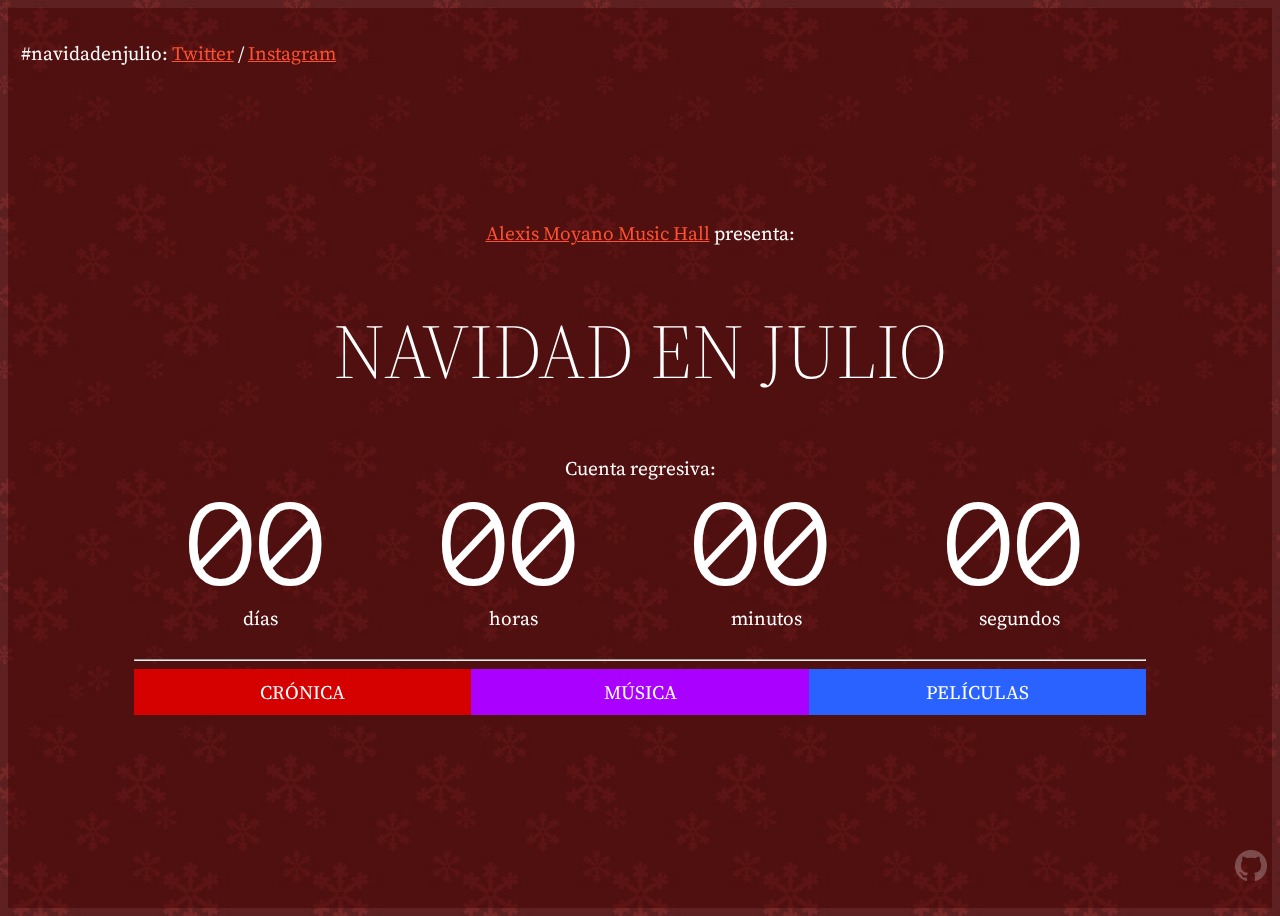
<file: index.html>
<!DOCTYPE html>
<html lang="en">
  <head>
    <meta charset="utf-8" />
    <meta name="viewport" content="width=device-width, initial-scale=1.0" />
    <title>Navidad en Julio 2021!</title>
    <meta name="author" content="Santiago Méndez" />
    <link rel="shortcut icon" href="images/Holly.ico" />
    <script
      src="https://code.jquery.com/jquery-3.3.1.slim.min.js"
      integrity="sha384-q8i/X+965DzO0rT7abK41JStQIAqVgRVzpbzo5smXKp4YfRvH+8abtTE1Pi6jizo"
      crossorigin="anonymous"
    ></script>
    <script src="js/jquery.youtube-background.min.js"></script>
    <link
      href="https://cdn.jsdelivr.net/npm/bootstrap@5.0.1/dist/css/bootstrap.min.css"
      rel="stylesheet"
      integrity="sha384-+0n0xVW2eSR5OomGNYDnhzAbDsOXxcvSN1TPprVMTNDbiYZCxYbOOl7+AMvyTG2x"
      crossorigin="anonymous"
    />
    <link rel="preconnect" href="https://fonts.gstatic.com" />
    <link
      href="https://fonts.googleapis.com/css2?family=Anonymous+Pro&family=Source+Serif+Pro:wght@200;300;400&display=swap"
      rel="stylesheet"
    />
    <link rel="stylesheet" href="css/estilo.css" />
  </head>

  <body>
    <div class="everything">
      <p class="hashtag">
        #navidadenjulio:
        <a
          href="https://twitter.com/search?q=%23navidadenjulio&src=typeahead_click&f=live"
          target="_blank"
          >Twitter</a
        >
        /
        <a
          href="https://www.instagram.com/explore/tags/navidadenjulio/"
          target="_blanket"
          >Instagram</a
        >
      </p>
      <a
        class="github"
        href="https://github.com/twinysam/navidadenjulio"
        target="_blank"
        ><img src="images/GitHub-Mark-Light-32px.png" alt="Github icon"
      /></a>
      <canvas id="c"></canvas>
      <div id="curtain" class="overlay">
        <div class="container">
          <div class="countdown">
            <p>
              <a
                href="https://www.twitch.tv/alexismoyanopuntocom"
                target="_blank"
                >Alexis Moyano Music Hall</a
              >
              presenta:
            </p>
            <h1>Navidad en Julio</h1>
            <p>Cuenta regresiva:</p>
            <div id="clock"></div>

            <br />
            <hr />
            <div class="botones">
              <a href="cronica.html" class="boton">Crónica</a>
              <a href="musica.html" class="boton discord" target="_blank"
                >Música</a
              >
              <a href="peliculas.html" class="boton peli">Películas</a>
            </div>
          </div>
        </div>
      </div>

      <div
        id="ytbg"
        data-ytbg-fade-in="true"
        data-youtube="https://www.youtube.com/watch?v=fB7OFiCLpQc"
      ></div>
    </div>
    <script src="js/moment.min.js"></script>
    <script src="js/moment-timezone-with-data.min.js"></script>
    <script src="js/jquery.countdown.min.js"></script>
    <script>
      $(document).ready(function () {
        var navidadJulio = moment.tz(
          "2022-07-30 00:00:00",
          "America/Argentina/Buenos_Aires"
        );

        $("#clock").countdown(navidadJulio.toDate(), function (event) {
          $(this).html(
            event.strftime(
              "" +
                '<div class="time">%D  <span class="labels">días</span></div>' +
                '<div class="time">%H  <span class="labels">horas</span></div>' +
                '<div class="time">%M  <span class="labels">minutos</span></div>' +
                '<div class="time">%S <span class="labels">segundos</span></div>'
            )
          );
        });
        jQuery("[data-youtube]").youtube_background({
          "play-button": false,
        });

        // check if countdown is finished
        setInterval(function () {
          var now = moment();
          const chequeando = [
            navidadJulio.isSame(now, "day"),
            navidadJulio.isSame(now, "hour"),
            navidadJulio.isSame(now, "minute"),
            navidadJulio.isSame(now, "second"),
          ];
          if (chequeando.indexOf(false) === -1) {
            $("#clock").countdown("pause");
            $("#clock").html('<div class="xmas">¡Feliz Navidad!</div>');
            $("#curtain").addClass("darker");
            var gl = c.getContext("webgl", { preserveDrawingBuffer: true }),
              w = (c.width = window.innerWidth),
              h = (c.height = window.innerHeight),
              webgl = {},
              opts = {
                projectileAlpha: 0.8,
                projectileLineWidth: 1.3,
                fireworkAngleSpan: 0.5,
                baseFireworkVel: 3,
                addedFireworkVel: 3,
                gravity: 0.03,
                lowVelBoundary: -0.2,
                xFriction: 0.995,
                baseShardVel: 1,
                addedShardVel: 0.2,
                fireworks: 1000,
                baseShardsParFirework: 10,
                addedShardsParFirework: 10,
                shardFireworkVelMultiplier: 0.3,
                initHueMultiplier: 1 / 360,
                runHueAdder: 0.1 / 360,
              };

            webgl.vertexShaderSource = `
uniform int u_mode;
uniform vec2 u_res;
attribute vec4 a_data;
varying vec4 v_color;

vec3 h2rgb( float h ){
	return clamp( abs( mod( h * 6. + vec3( 0, 4, 2 ), 6. ) - 3. ) -1., 0., 1. );
}
void clear(){
	gl_Position = vec4( a_data.xy, 0, 1 );
	v_color = vec4( 0, 0, 0, a_data.w );
}
void draw(){
	gl_Position = vec4( vec2( 1, -1 ) * ( ( a_data.xy / u_res ) * 2. - 1. ), 0, 1 );
	v_color = vec4( h2rgb( a_data.z ), a_data.w );
}
void main(){
	if( u_mode == 0 )
		draw();
	else
		clear();
}
`;
            webgl.fragmentShaderSource = `
precision mediump float;
varying vec4 v_color;

void main(){
	gl_FragColor = v_color;
}
`;

            webgl.vertexShader = gl.createShader(gl.VERTEX_SHADER);
            gl.shaderSource(webgl.vertexShader, webgl.vertexShaderSource);
            gl.compileShader(webgl.vertexShader);

            webgl.fragmentShader = gl.createShader(gl.FRAGMENT_SHADER);
            gl.shaderSource(webgl.fragmentShader, webgl.fragmentShaderSource);
            gl.compileShader(webgl.fragmentShader);

            webgl.shaderProgram = gl.createProgram();
            gl.attachShader(webgl.shaderProgram, webgl.vertexShader);
            gl.attachShader(webgl.shaderProgram, webgl.fragmentShader);

            gl.linkProgram(webgl.shaderProgram);
            gl.useProgram(webgl.shaderProgram);

            webgl.dataAttribLoc = gl.getAttribLocation(
              webgl.shaderProgram,
              "a_data"
            );
            webgl.dataBuffer = gl.createBuffer();

            gl.enableVertexAttribArray(webgl.dataAttribLoc);
            gl.bindBuffer(gl.ARRAY_BUFFER, webgl.dataBuffer);
            gl.vertexAttribPointer(
              webgl.dataAttribLoc,
              4,
              gl.FLOAT,
              false,
              0,
              0
            );

            webgl.resUniformLoc = gl.getUniformLocation(
              webgl.shaderProgram,
              "u_res"
            );
            webgl.modeUniformLoc = gl.getUniformLocation(
              webgl.shaderProgram,
              "u_mode"
            );

            gl.viewport(0, 0, w, h);
            gl.uniform2f(webgl.resUniformLoc, w, h);

            gl.blendFunc(gl.SRC_ALPHA, gl.ONE_MINUS_SRC_ALPHA);
            gl.enable(gl.BLEND);

            gl.lineWidth(opts.projectileLineWidth);

            webgl.data = [];

            webgl.clear = function () {
              gl.uniform1i(webgl.modeUniformLoc, 1);
              var a = 0.1;
              webgl.data = [
                -1,
                -1,
                0,
                a,
                1,
                -1,
                0,
                a,
                -1,
                1,
                0,
                a,
                -1,
                1,
                0,
                a,
                1,
                -1,
                0,
                a,
                1,
                1,
                0,
                a,
              ];
              webgl.draw(gl.TRIANGLES);
              gl.uniform1i(webgl.modeUniformLoc, 0);
              webgl.data.length = 0;
            };
            webgl.draw = function (glType) {
              gl.bufferData(
                gl.ARRAY_BUFFER,
                new Float32Array(webgl.data),
                gl.STATIC_DRAW
              );
              gl.drawArrays(glType, 0, webgl.data.length / 4);
            };

            var fireworks = [],
              tick = 0,
              sins = [],
              coss = [],
              maxShardsParFirework =
                opts.baseShardsParFirework + opts.addedShardsParFirework,
              tau = 6.283185307179586476925286766559;

            for (var i = 0; i < maxShardsParFirework; ++i) {
              sins[i] = Math.sin((tau * i) / maxShardsParFirework);
              coss[i] = Math.cos((tau * i) / maxShardsParFirework);
            }

            function Firework() {
              this.reset();
              this.shards = [];
              for (var i = 0; i < maxShardsParFirework; ++i)
                this.shards.push(new Shard(this));
            }
            Firework.prototype.reset = function () {
              var angle =
                  -Math.PI / 2 + (Math.random() - 0.5) * opts.fireworkAngleSpan,
                vel =
                  opts.baseFireworkVel + opts.addedFireworkVel * Math.random();

              this.mode = 0;
              this.vx = vel * Math.cos(angle);
              this.vy = vel * Math.sin(angle);

              this.x = Math.random() * w;
              this.y = h;

              this.hue = tick * opts.initHueMultiplier;
            };
            Firework.prototype.step = function () {
              if (this.mode === 0) {
                var ph = this.hue,
                  px = this.x,
                  py = this.y;

                this.hue += opts.runHueAdder;

                this.x += this.vx *= opts.xFriction;
                this.y += this.vy += opts.gravity;

                webgl.data.push(
                  px,
                  py,
                  ph,
                  opts.projectileAlpha * 0.2,
                  this.x,
                  this.y,
                  this.hue,
                  opts.projectileAlpha * 0.2
                );

                if (this.vy >= opts.lowVelBoundary) {
                  this.mode = 1;

                  this.shardAmount =
                    (opts.baseShardsParFirework +
                      opts.addedShardsParFirework * Math.random()) |
                    0;

                  var baseAngle = Math.random() * tau,
                    x = Math.cos(baseAngle),
                    y = Math.sin(baseAngle),
                    sin = sins[this.shardAmount],
                    cos = coss[this.shardAmount];

                  for (var i = 0; i < this.shardAmount; ++i) {
                    var vel =
                      opts.baseShardVel + opts.addedShardVel * Math.random();
                    this.shards[i].reset(x * vel, y * vel);
                    var X = x;
                    x = x * cos - y * sin;
                    y = y * cos + X * sin;
                  }
                }
              } else if (this.mode === 1) {
                this.ph = this.hue;
                this.hue += opts.runHueAdder;

                var allDead = true;
                for (var i = 0; i < this.shardAmount; ++i) {
                  var shard = this.shards[i];
                  if (!shard.dead) {
                    shard.step();
                    allDead = false;
                  }
                }

                if (allDead) this.reset();
              }
            };
            function Shard(parent) {
              this.parent = parent;
            }
            Shard.prototype.reset = function (vx, vy) {
              this.x = this.parent.x;
              this.y = this.parent.y;
              this.vx = this.parent.vx * opts.shardFireworkVelMultiplier + vx;
              this.vy = this.parent.vy * opts.shardFireworkVelMultiplier + vy;
              this.starty = this.y;
              this.dead = false;
              this.tick = 1;
            };
            Shard.prototype.step = function () {
              this.tick += 0.05;

              var px = this.x,
                py = this.y;

              this.x += this.vx *= opts.xFriction;
              this.y += this.vy += opts.gravity;

              var proportion = 1 - (this.y - this.starty) / (h - this.starty);

              webgl.data.push(
                px,
                py,
                this.parent.ph,
                opts.projectileAlpha / this.tick,
                this.x,
                this.y,
                this.parent.hue,
                opts.projectileAlpha / this.tick
              );

              if (this.y > h) this.dead = true;
            };

            function anim() {
              window.requestAnimationFrame(anim);

              webgl.clear();

              ++tick;

              if (fireworks.length < opts.fireworks)
                fireworks.push(new Firework());

              fireworks.map(function (firework) {
                firework.step();
              });

              webgl.draw(gl.LINES);
            }
            anim();

            window.addEventListener("resize", function () {
              w = c.width = window.innerWidth;
              h = c.height = window.innerHeight;

              gl.viewport(0, 0, w, h);
              gl.uniform2f(webgl.resUniformLoc, w, h);
            });
            window.addEventListener("click", function (e) {
              var firework = new Firework();
              firework.x = e.clientX;
              firework.y = e.clientY;
              firework.vx = 0;
              firework.vy = 0;
              fireworks.push(firework);
            });
          }
        }, 1000);
      });
    </script>
  </body>
</html>
</file>
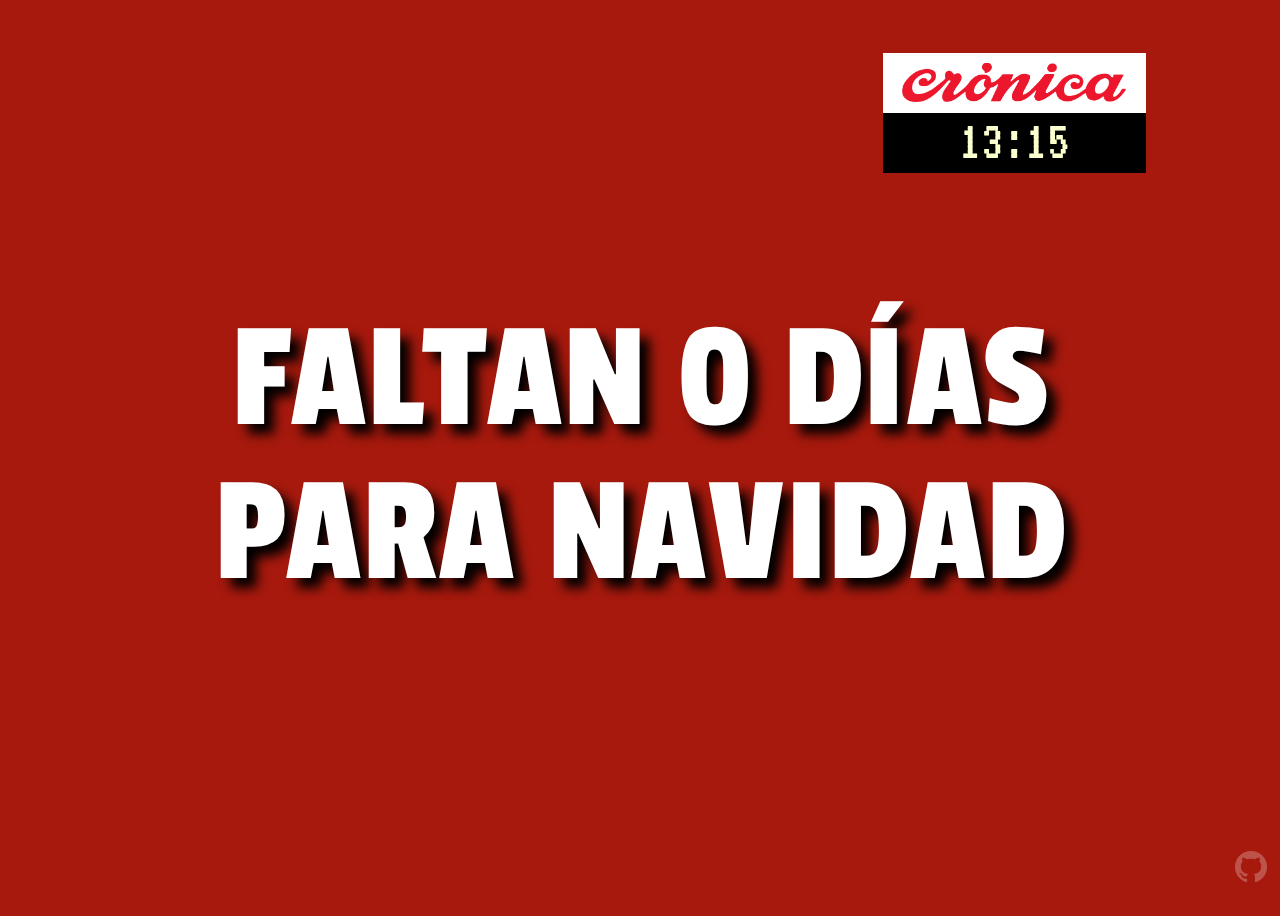
<file: cronica.html>
<!DOCTYPE html>
<html lang="en">
  <head>
    <meta charset="utf-8" />
    <meta name="viewport" content="width=device-width, initial-scale=1.0" />
    <title>Crónica - Navidad en Julio 2021!</title>
    <meta name="author" content="Santiago Méndez" />
    <link
      rel="shortcut icon"
      href="https://www.cronica.com.ar/__export/1502978210000/sites/cronica/arte/icons/favicon.ico"
    />
    <script
      src="https://code.jquery.com/jquery-3.3.1.slim.min.js"
      integrity="sha384-q8i/X+965DzO0rT7abK41JStQIAqVgRVzpbzo5smXKp4YfRvH+8abtTE1Pi6jizo"
      crossorigin="anonymous"
    ></script>
    <link
      href="https://cdn.jsdelivr.net/npm/bootstrap@5.0.1/dist/css/bootstrap.min.css"
      rel="stylesheet"
      integrity="sha384-+0n0xVW2eSR5OomGNYDnhzAbDsOXxcvSN1TPprVMTNDbiYZCxYbOOl7+AMvyTG2x"
      crossorigin="anonymous"
    />
    <link rel="preconnect" href="https://fonts.gstatic.com" crossorigin />
    <link
      href="https://fonts.googleapis.com/css2?family=Passion+One&family=VT323&display=swap"
      rel="stylesheet"
    />
    <link rel="stylesheet" href="css/cronica.css" />
  </head>

  <body>
    <div class="everything">
      <a
        class="github"
        href="https://github.com/twinysam/navidadenjulio"
        target="_blank"
        ><img src="images/GitHub-Mark-Light-32px.png" alt="Github icon"
      /></a>

      <div class="container">
        <div class="cronicont">
          <div class="cronica"></div>
          <div id="clock" class="croniclock"></div>
        </div>

        <div class="countdown">
          <div id="faltan"></div>
        </div>
      </div>
    </div>

    <script src="js/moment.min.js"></script>
    <script src="js/moment-timezone-with-data.min.js"></script>
    <script src="js/jquery.countdown.min.js"></script>
    <script>
      /*var timeFlies = setInterval(function() {
            croniClock();
        }, 1000);

        function croniClock() {
            var d = new Date();
            document.getElementById("clock").innerHTML = d.toLocaleTimeString();
        }*/

      let eslaHora = function () {
        document.getElementById("clock").innerHTML = moment()
          .locale("es")
          .format("HH:mm");
      };
      eslaHora();
      setInterval(eslaHora, 1000);

      $(document).ready(function () {
        var navidadJulio = moment.tz(
          "2022-07-30 00:00:00",
          "America/Argentina/Buenos_Aires"
        );

        $("#faltan").countdown(navidadJulio.toDate(), function (event) {
          $(this).html(
            event.strftime(
              '<div class="time">Faltan %-D días para navidad</div>'
            )
          );
        });
        jQuery("[data-youtube]").youtube_background({
          "play-button": false,
        });
      });
    </script>
  </body>
</html>
</file>
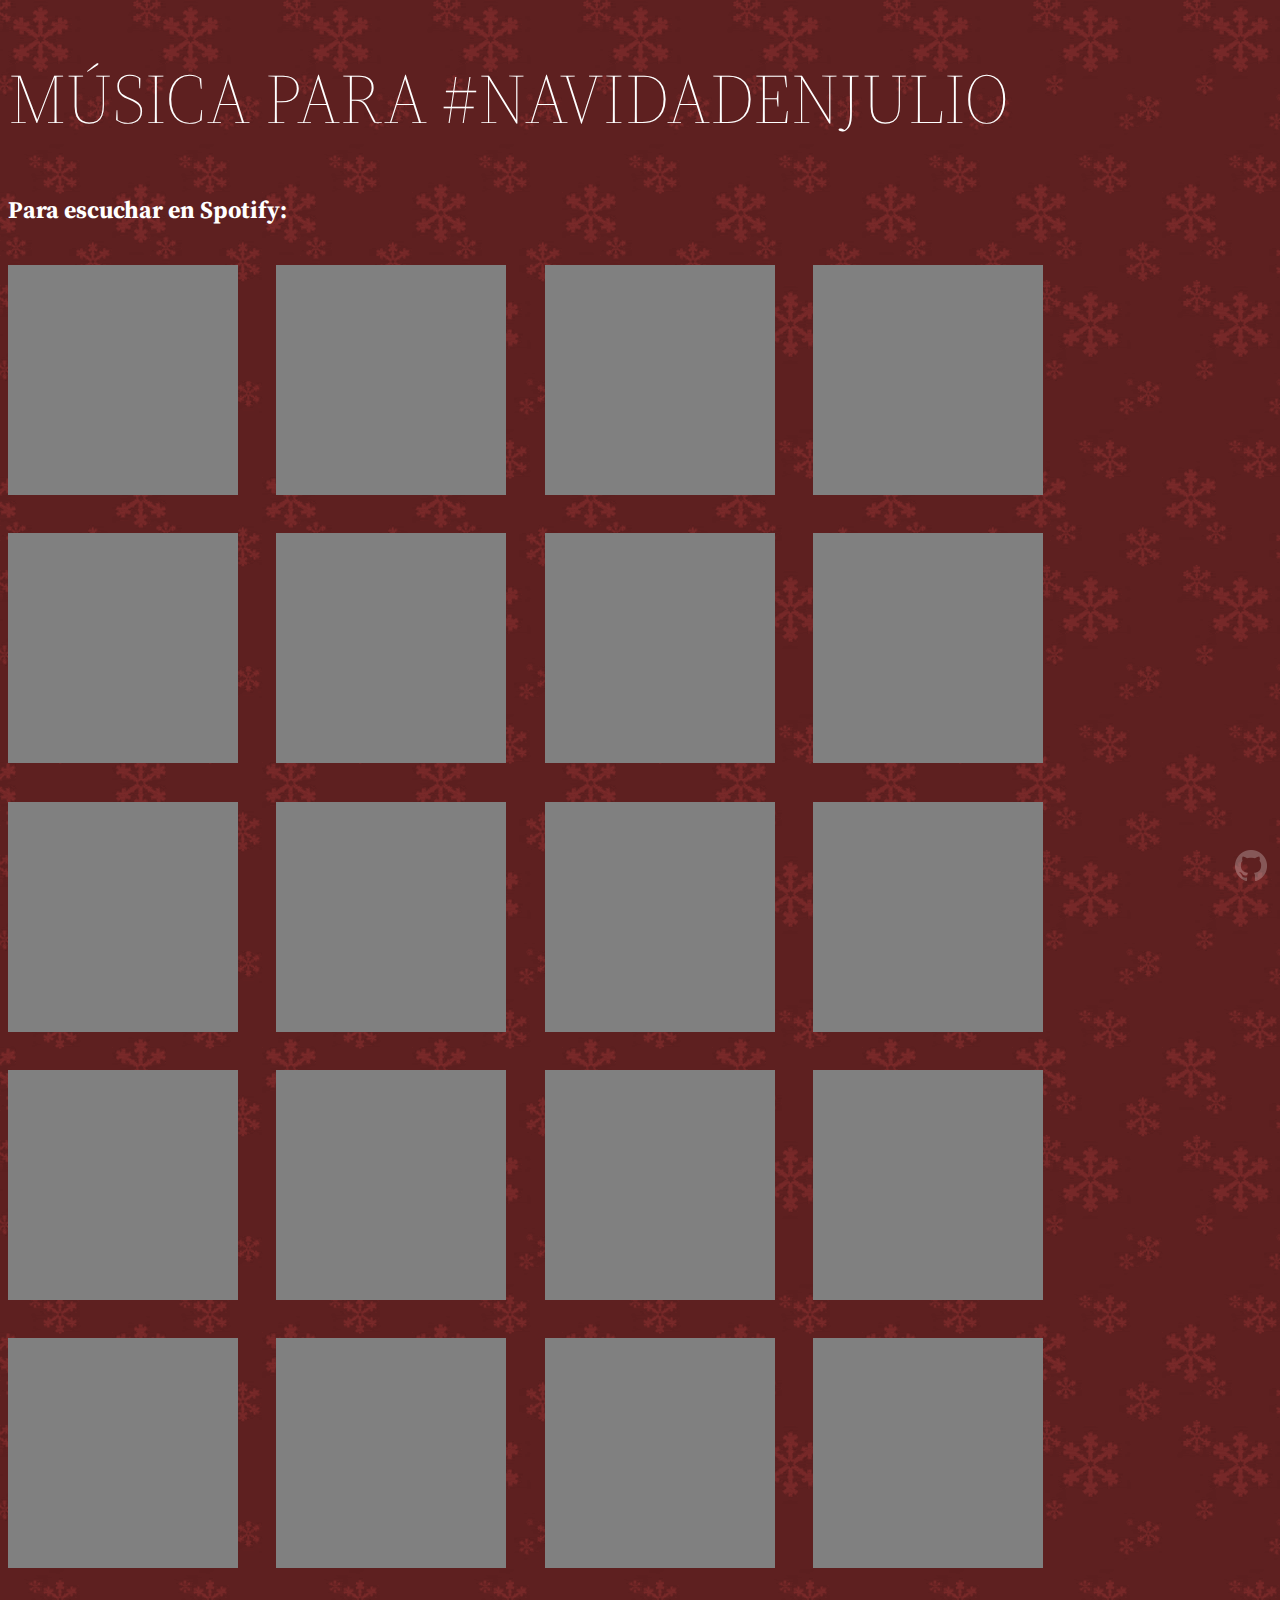
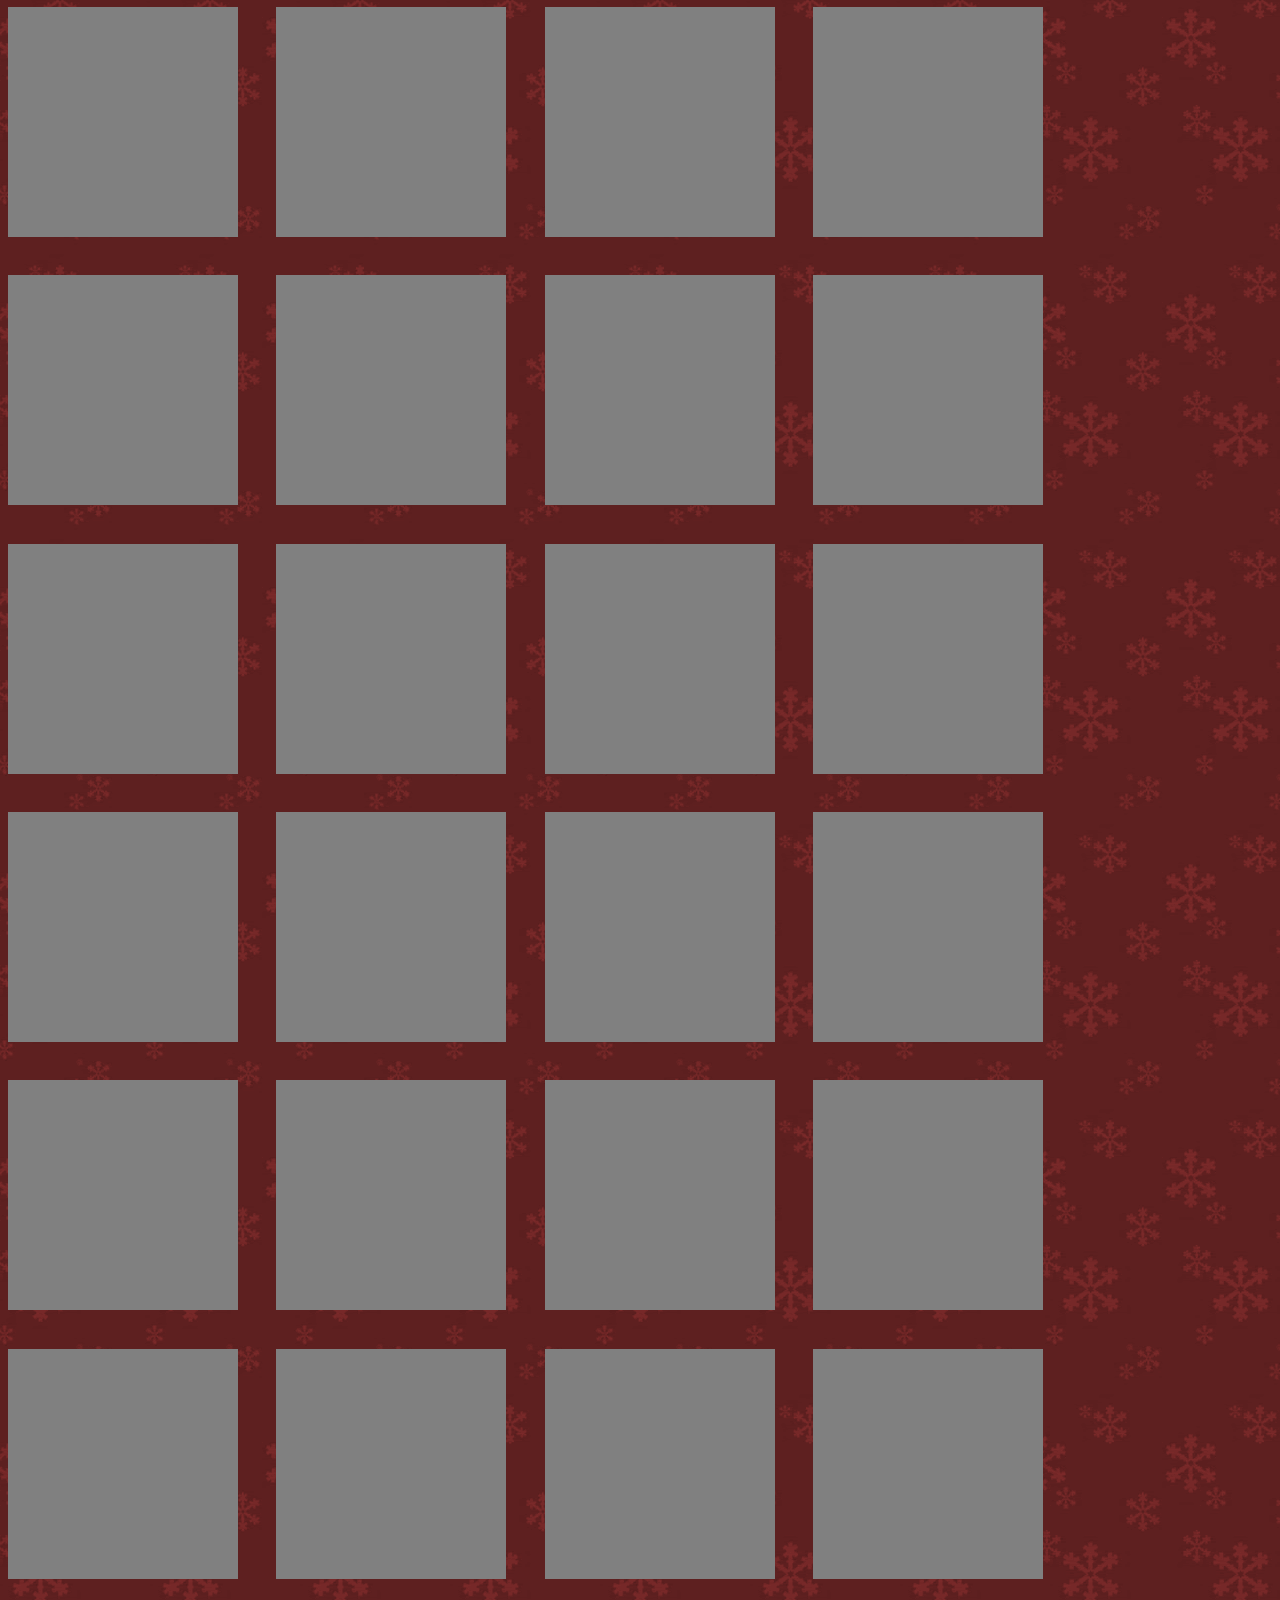
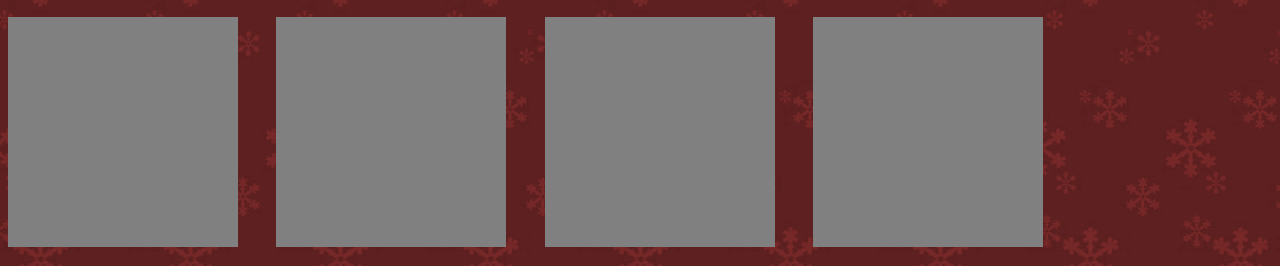
<file: musica.html>
<!DOCTYPE html>
<html lang="en">
  <head>
    <meta charset="utf-8" />
    <meta name="viewport" content="width=device-width, initial-scale=1.0" />
    <title>Música para Navidad en Julio 2021!</title>
    <meta name="author" content="Santiago Méndez" />
    <link rel="shortcut icon" href="images/Holly.ico" />
    <link
      href="https://cdn.jsdelivr.net/npm/bootstrap@5.0.1/dist/css/bootstrap.min.css"
      rel="stylesheet"
      integrity="sha384-+0n0xVW2eSR5OomGNYDnhzAbDsOXxcvSN1TPprVMTNDbiYZCxYbOOl7+AMvyTG2x"
      crossorigin="anonymous"
    />
    <link rel="preconnect" href="https://fonts.gstatic.com" />
    <link
      href="https://fonts.googleapis.com/css2?family=Anonymous+Pro&family=Source+Serif+Pro:wght@200;300;400&display=swap"
      rel="stylesheet"
    />
    <link rel="stylesheet" href="css/estilo.css" />
    <link rel="stylesheet" href="css/musica.css" />
  </head>

  <body>
    <div class="everything">
      <a
        class="github"
        href="https://github.com/twinysam/navidadenjulio"
        target="_blank"
        ><img src="images/GitHub-Mark-Light-32px.png" alt="Github icon"
      /></a>
      <div class="container">
        <h1>Música para #navidadenjulio</h1>
        <h2>Para escuchar en Spotify:</h2>
        <div class="musica">
          <a
            href="https://open.spotify.com/album/0tu9kY2tDMuuuI6GtSDH9i"
            target="_blank"
            class="luismi"
            >Navidades - Luis Miguel</a
          >
          <a
            href="https://open.spotify.com/album/1JDeu83sZU5nmRu2OTSk4F"
            target="_blank"
            class="robbiew"
            >The Christmas Present - Robbie Williams</a
          >
          <a
            href="https://open.spotify.com/album/0xXKtxOYqLBTjcefyh8Oz8"
            target="_blank"
            class="gwen"
            >You Make It Feel Like Christmas - Gwen Stefani</a
          >
          <a
            href="https://open.spotify.com/album/1L3jhywNGVbRmOjprKPvzj"
            target="_blank"
            class="clapton"
            >Happy Xmas - Eric Clapton</a
          >
          <a
            href="https://open.spotify.com/album/2RRdk9dTPqgDdeEWRSflbg"
            target="_blank"
            class="seth"
            >Holiday For Swing! - Seth McFarlane</a
          >
          <a
            href="https://open.spotify.com/album/5stR2YT6kaCj8dOe6VjGvo"
            target="_blank"
            class="paul"
            >Holidays - Paul McCartney</a
          >
          <a
            href="https://open.spotify.com/album/2kzkwgOFAtRsDsas5Hi0Qu"
            target="_blank"
            class="spector"
            >A Christmas Gift For You From Phil Spector</a
          >
          <a
            href="https://open.spotify.com/album/7DuJYWu66RPdcekF5TuZ7w"
            target="_blank"
            class="charlie"
            >A Charlie Brown Christmas</a
          >
          <a
            href="https://open.spotify.com/album/0ny6mZMBrYSO0s8HAKbcVq"
            target="_blank"
            class="sinatra"
            >A Jolly Christmas From Frank Sinatra</a
          >
          <a
            href="https://open.spotify.com/album/2UhPCUgK2IGUrg7lIvMYfb"
            target="_blank"
            class="ella"
            >Ella Wishes You a Swinging Christmas</a
          >
          <a
            href="https://open.spotify.com/album/4zanlmCEDVHi3uNWiInXnZ"
            target="_blank"
            class="veryshehim"
            >A Very She & Him Christmas - She & Him</a
          >
          <a
            href="https://open.spotify.com/album/4s3vR4B3qPc9U5Gs1NPxLR"
            target="_blank"
            class="partyshehim"
            >Christmas Party - She & Him</a
          >
          <a
            href="https://open.spotify.com/album/4VmSYtqSfucZcMF2u5eDZK"
            target="_blank"
            class="chilly"
            >A very chilly christmas - Chilly Gonzales</a
          >
          <a
            href="https://open.spotify.com/album/6zk4RKl6JFlgLCV4Z7DQ7N"
            target="_blank"
            class="elvis"
            >Elvis' Christmas Album</a
          >
          <a
            href="https://open.spotify.com/album/2vcGYJcPfXUmCdcXXqqukg"
            target="_blank"
            class="sia"
            >Everyday is Christmas - Sia</a
          >
          <a
            href="https://open.spotify.com/album/04qaPkv6mZ72DHT6zV5IhC"
            target="_blank"
            class="masterworks"
            >100 Christmas Masterworks</a
          >
          <a
            href="https://open.spotify.com/album/3ssspRe42CXkhPxdc12xcp"
            target="_blank"
            class="ceelo"
            >CeeLo's Magic Moment</a
          >
          <a
            href="https://open.spotify.com/album/7vzYp7FrKnTRoktBYsx9SF"
            target="_blank"
            class="taylor"
            >The Taylor Swift Holiday Collection</a
          >
          <a
            href="https://open.spotify.com/album/6Ylr6c6snKHzMBaZHXHEWm"
            target="_blank"
            class="dylan"
            >Christmas In The Heart - Bob Dylan</a
          >
          <a
            href="https://open.spotify.com/album/67vlDQxXPo2JKnZ5e6tHKY"
            target="_blank"
            class="legend"
            >A Legendary Christmas - John Legend</a
          >
          <a
            href="https://open.spotify.com/album/49tPV1MI5wKbuXPdJs8axH"
            target="_blank"
            class="barbra"
            >A Christmas Album - Barbra Streisand</a
          >
          <a
            href="https://open.spotify.com/album/3MkUwOzT4VEsTiq9XasaKu"
            target="_blank"
            class="bbking"
            >A Christmas Celebration of Hope - B.B. King</a
          >
          <a
            href="https://open.spotify.com/album/5cAixzcZrwR9OCbrVqNEp0"
            target="_blank"
            class="gift"
            >The Gift - Deborah Henson-Conant</a
          >
          <a
            href="https://open.spotify.com/album/2G9yKfbUX3Coc7mGaHgicQ"
            target="_blank"
            class="brown"
            >Christmas Songs - James Brown</a
          >
          <a
            href="https://open.spotify.com/album/6JuetegMBCkebJS9S1S9zi"
            target="_blank"
            class="soul"
            >Soulful Christmas - James Brown</a
          >
          <a
            href="https://open.spotify.com/album/6OZke6bGM7Z2QDgnvc2h2o"
            target="_blank"
            class="record"
            >A Christmas Record</a
          >
          <a
            href="https://open.spotify.com/album/0wygrefsq2UeSmpN1Pk3Kc"
            target="_blank"
            class="mancini"
            >A Merry Mancini Christmas</a
          >
          <a
            href="https://open.spotify.com/album/4Jk9oJP4aUo6X2XSwTgnBh"
            target="_blank"
            class="blake"
            >Cheers, It's Christmas - Blake Shelton</a
          >
          <a
            href="https://open.spotify.com/album/4ArHkPDKYTlBTSTa2iSvKj"
            target="_blank"
            class="jethro"
            >Christmas Album - Jethro Tull</a
          >
          <a
            href="https://open.spotify.com/album/6Yfaff9em7z9TmO9QQscpw"
            target="_blank"
            class="dogghouse"
            >Christmas In The Dogghouse</a
          >
          <a
            href="https://open.spotify.com/album/7Htk4AXyVCp4B4LnjiLWhb"
            target="_blank"
            class="vienna"
            >Christmas In Vienna</a
          >
          <a
            href="https://open.spotify.com/album/3D8aUaoBWC6hgvkobWbThM"
            target="_blank"
            class="bootsy"
            >Christmas Is 4 Ever - Bootsy Collins</a
          >
          <a
            href="https://open.spotify.com/album/0xJPcKuvnztM350H0Lqd9j"
            target="_blank"
            class="death"
            >Christmas On Death Row</a
          >
          <a
            href="https://open.spotify.com/album/0CxHijFYwiAVHCGmwN0hAq"
            target="_blank"
            class="weezer"
            >Christmas With Weezer</a
          >
          <a
            href="https://open.spotify.com/album/0xV9fsx1a91RzntKd2TJz3"
            target="_blank"
            class="hung"
            >Hung For The Holidays - William Hung</a
          >
          <a
            href="https://open.spotify.com/album/61ulfFSmmxMhc2wCdmdMkN"
            target="_blank"
            class="mariah"
            >Merry Christmas - Mariah Carey</a
          >
          <a
            href="https://open.spotify.com/album/5ZIJMld7vQnpn9kHk9wFig"
            target="_blank"
            class="boys"
            >Merry Christmas From Vienna</a
          >
          <a
            href="https://open.spotify.com/album/0Ttc1BQu1k3SfU02vn2cM5"
            target="_blank"
            class="newkids"
            >https://lh3.googleusercontent.com/bat9aD-X5QDOxL0GTp7RXOaYC-bK6ztRLd68kroOiyPxPruNoq9mvr0_kcbXAKVN6Vt95lu60VoKkxkU=w544-h544-l90-rj</a
          >
          <a
            href="https://open.spotify.com/album/61Drg6Pwwz3KzOWMN0L2Zb"
            target="_blank"
            class="sugar"
            >Sugar Plum On The Run - Jeremy Irons</a
          >
          <a
            href="https://open.spotify.com/album/2XBxkgTjWKPXG5vkXQiIdn"
            target="_blank"
            class="nutcracker"
            >Tchaikovsky: The Nutcracker</a
          >
          <a
            href="https://open.spotify.com/album/67nqYhvjDyJXGD64937Lw3"
            target="_blank"
            class="beachboys"
            >The Beach Boys' Christmas Album</a
          >
          <a
            href="https://open.spotify.com/album/6rXJIa7hqmOwUJo7ya7Lsg"
            target="_blank"
            class="berliner"
            >The Christmas Album - Berliner Philarmoniker</a
          >
          <a
            href="https://open.spotify.com/album/6vBGI5522jvPi0ZZuGQNp4"
            target="_blank"
            class="nat"
            >The Christmas Song - Nat King Cole</a
          >
          <a
            href="https://open.spotify.com/album/581uOc2TNDiBSHGwURmJTO"
            target="_blank"
            class="cash"
            >The Christmas Spirit - Johnny Cash</a
          >
          <a
            href="https://open.spotify.com/album/1dxDyvTNQvo04bBdPJnjur"
            target="_blank"
            class="ventures"
            >The Ventures' Christmas Album</a
          >
          <a
            href="https://open.spotify.com/album/42KK3F8HTm1dyv5iFsCXdw"
            target="_blank"
            class="bing"
            >White Christmas - Bing Crosby</a
          >
          <a
            href="https://open.spotify.com/album/4j9hcXBeTgJ13nF3ceZDnT"
            target="_blank"
            class="louis"
            >Wonderful Christmas - Louis Armstrong</a
          >
          <a
            href="https://open.spotify.com/album/74wmf30QFStNhgwiLLNPuk"
            target="_blank"
            class="oscar"
            >An Oscar Peterson Christmas</a
          >
        </div>
        </div>
      </div>
    </div>
  </body>
</html>
</file>
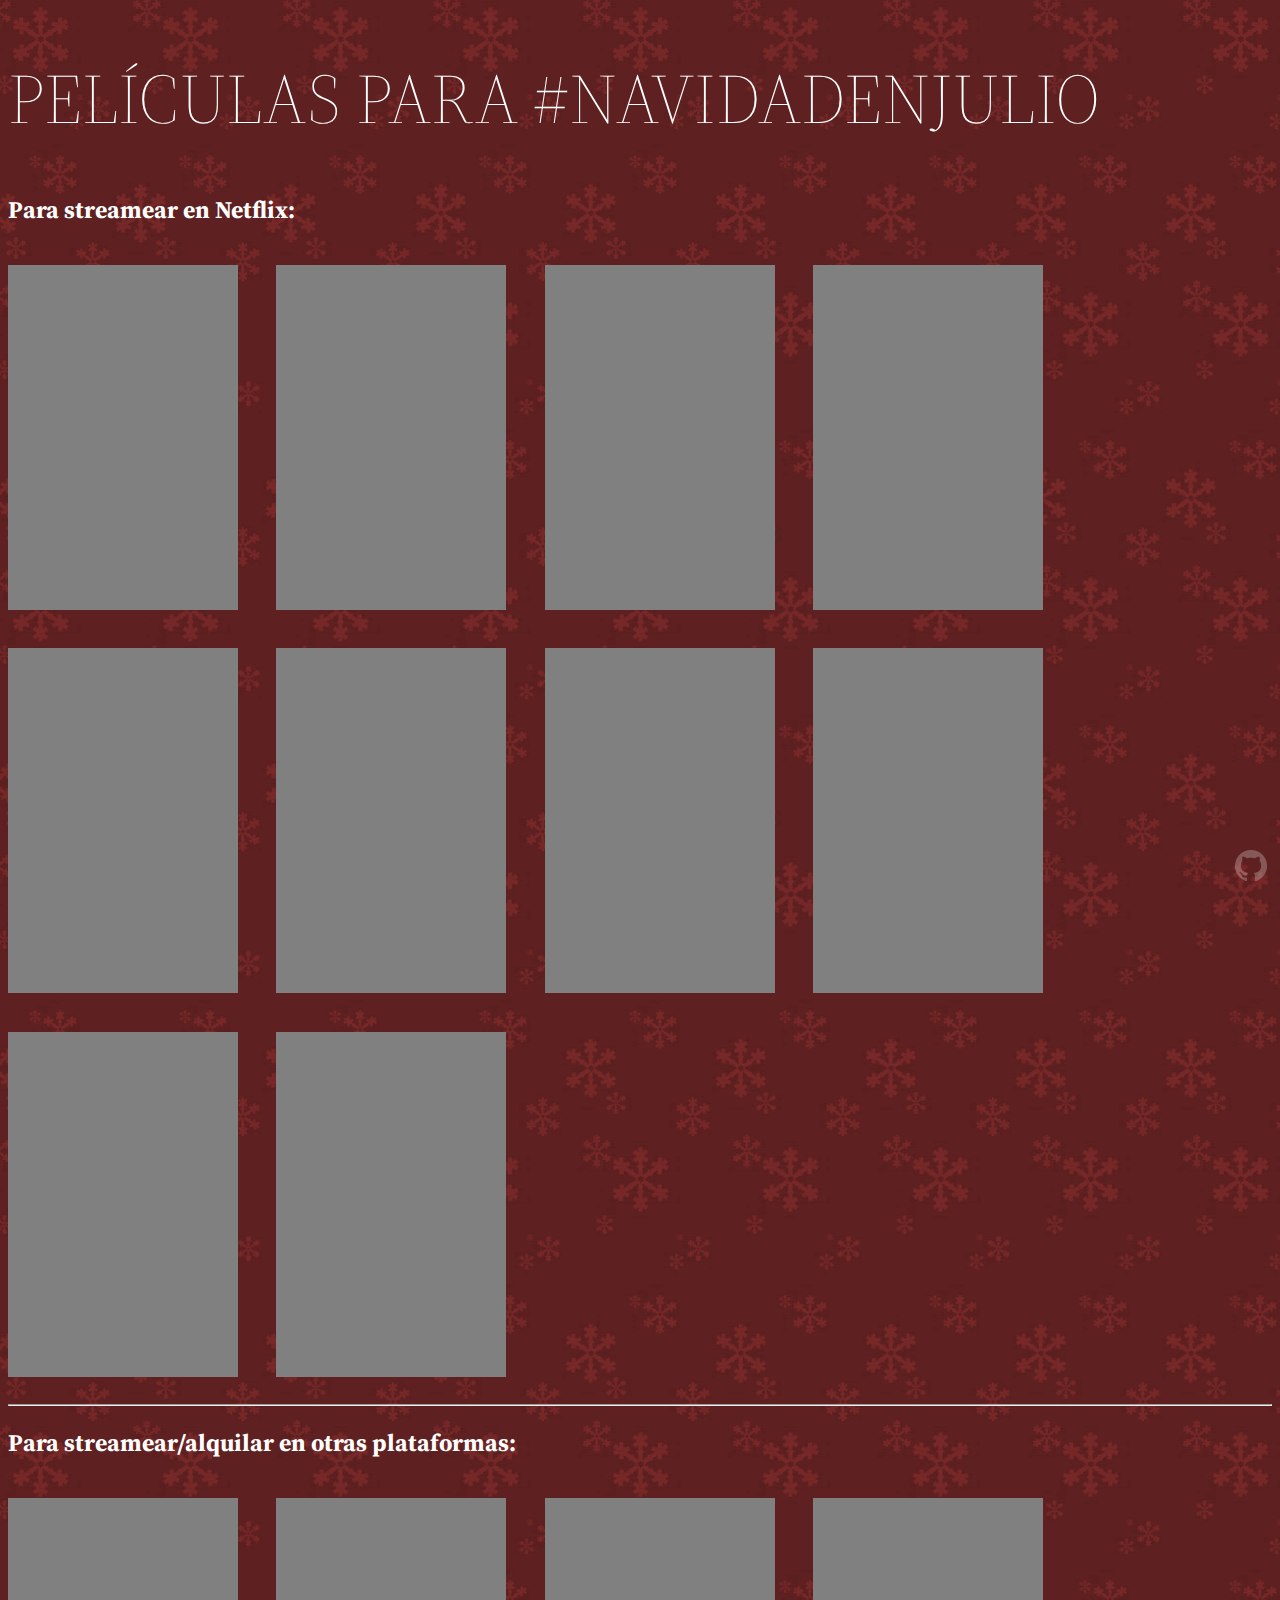
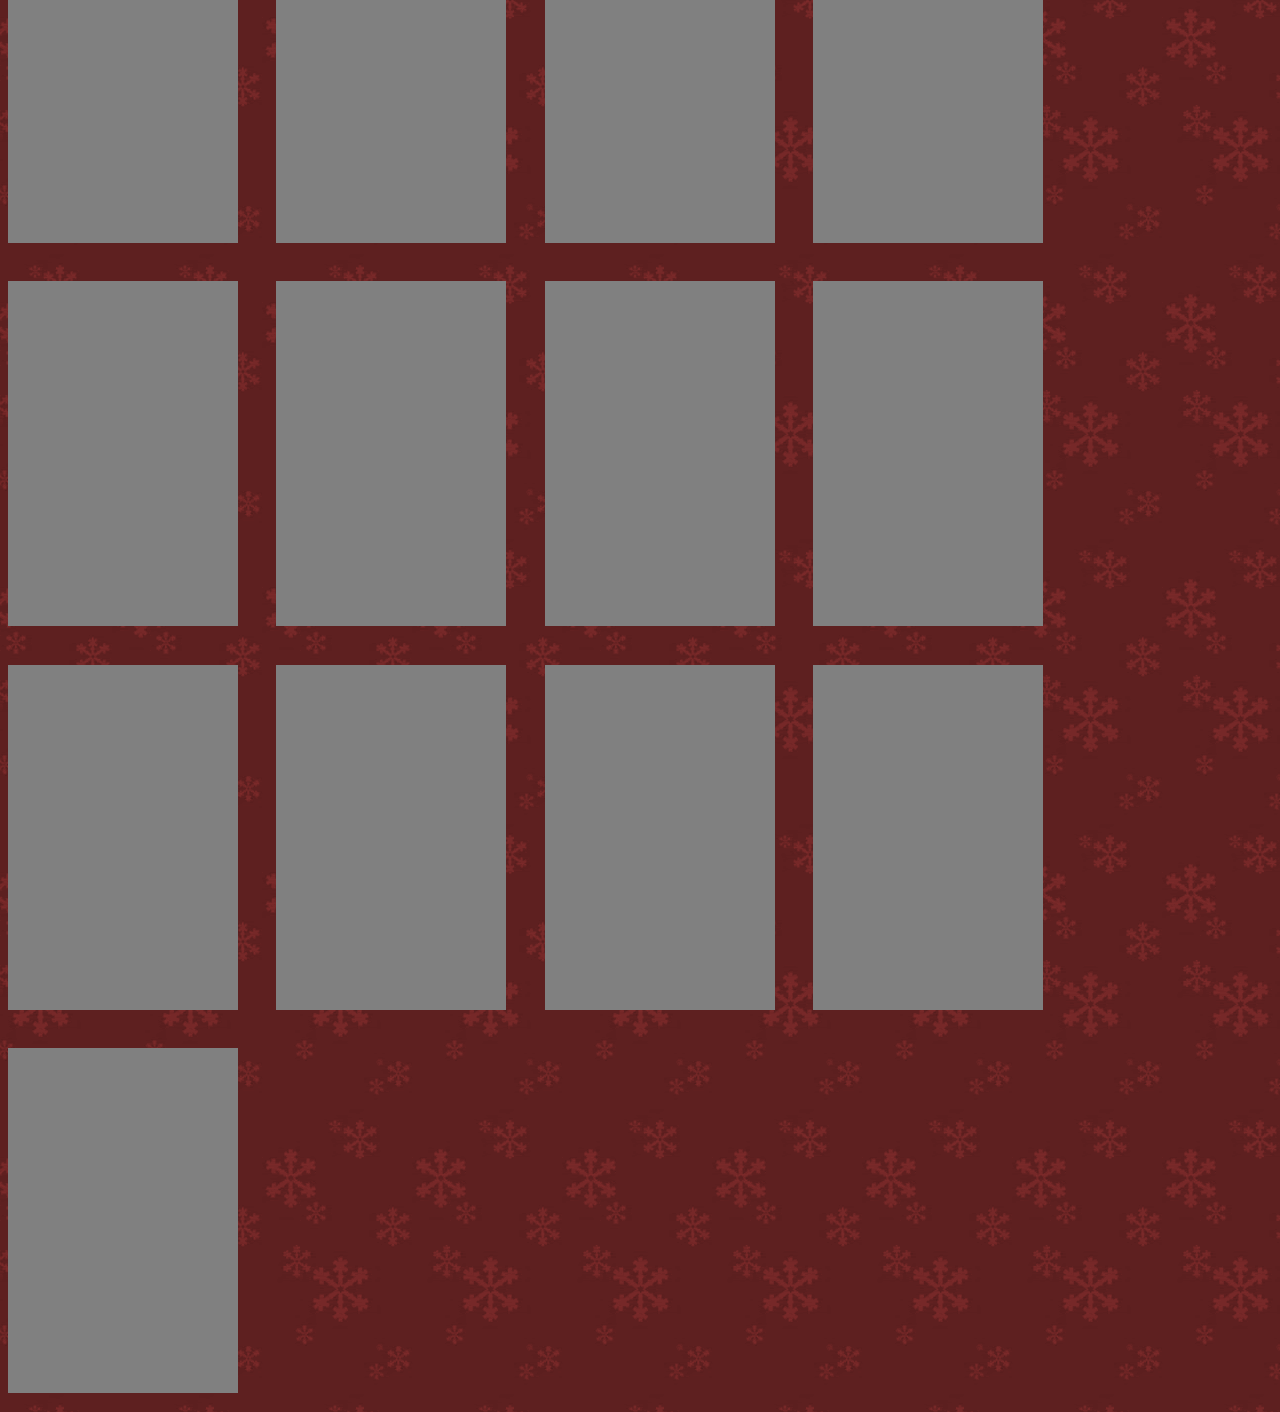
<file: peliculas.html>
<!DOCTYPE html>
<html lang="en">
  <head>
    <meta charset="utf-8" />
    <meta name="viewport" content="width=device-width, initial-scale=1.0" />
    <title>Películas para Navidad en Julio 2021!</title>
    <meta name="author" content="Santiago Méndez" />
    <link rel="shortcut icon" href="images/Holly.ico" />
    <link
      href="https://cdn.jsdelivr.net/npm/bootstrap@5.0.1/dist/css/bootstrap.min.css"
      rel="stylesheet"
      integrity="sha384-+0n0xVW2eSR5OomGNYDnhzAbDsOXxcvSN1TPprVMTNDbiYZCxYbOOl7+AMvyTG2x"
      crossorigin="anonymous"
    />
    <link rel="preconnect" href="https://fonts.gstatic.com" />
    <link
      href="https://fonts.googleapis.com/css2?family=Anonymous+Pro&family=Source+Serif+Pro:wght@200;300;400&display=swap"
      rel="stylesheet"
    />
    <link rel="stylesheet" href="css/estilo.css" />
    <link rel="stylesheet" href="css/peliculas.css" />
  </head>

  <body>
    <div class="everything">
      <a
        class="github"
        href="https://github.com/twinysam/navidadenjulio"
        target="_blank"
        ><img src="images/GitHub-Mark-Light-32px.png" alt="Github icon"
      /></a>
      <div class="container">
        <h1>Películas para #navidadenjulio</h1>
        <h2>Para streamear en Netflix:</h2>
        <div class="pelis">
          <a
            href="https://www.netflix.com/title/80042368"
            target="_blank"
            class="murray"
            >A Very Murray Christmas</a
          >
          <a
            href="https://www.netflix.com/title/60034521"
            target="_blank"
            class="tokyo"
            >Tokyo Godfathers</a
          >
          <a
            href="https://www.netflix.com/title/70011200"
            target="_blank"
            class="polar"
            >The Polar Express</a
          >
          <a
            href="https://www.netflix.com/title/80199682"
            target="_blank"
            class="chronicles"
            >The Christmas Chronicles</a
          >
          <a
            href="https://www.netflix.com/title/80988988"
            target="_blank"
            class="chronicles2"
            >The Christmas Chronicles: Part Two</a
          >
          <a
            href="https://www.netflix.com/title/80059328"
            target="_blank"
            class="krampus"
            >Krampus</a
          >
          <a
            href="https://www.netflix.com/title/70045854"
            target="_blank"
            class="holiday"
            >The Holiday</a
          >
          <a
            href="https://www.netflix.com/title/80183187"
            target="_blank"
            class="klaus"
            >Klaus</a
          >
          <a
            href="https://www.netflix.com/title/60000901"
            target="_blank"
            class="grinch"
            >How the Grinch Stole Christmas</a
          >
          <a
            href="https://www.netflix.com/title/70242143"
            target="_blank"
            class="shrek"
            >Shrek the Halls</a
          >
        </div>
        <hr />
        <h2>Para streamear/alquilar en otras plataformas:</h2>
        <div class="pelis">
          <a
            href="https://www.justwatch.com/ar/pelicula/solo-en-casa"
            target="_blank"
            class="home-alone"
            >Home Alone</a
          >
          <a
            href="https://www.justwatch.com/ar/pelicula/solo-en-casa-2-perdido-en-nueva-york"
            target="_blank"
            class="home-alone-2"
            >Home Alone 2</a
          >
          <a
            href="https://www.justwatch.com/ar/pelicula/love-actually"
            target="_blank"
            class="love-actually"
            >Love Actually</a
          >
          <a
            href="https://www.justwatch.com/ar/pelicula/milagro-en-la-ciudad"
            target="_blank"
            class="miracle"
            >Miracle on 34th Street (1994)</a
          >
          <a
            href="https://www.justwatch.com/ar/pelicula/jungla-de-cristal"
            target="_blank"
            class="die-hard"
            >Die Hard</a
          >
          <a
            href="https://www.justwatch.com/ar/pelicula/batman-vuelve"
            target="_blank"
            class="batman-returns"
            >Batman Returns</a
          >
          <a
            href="https://www.justwatch.com/ar/pelicula/los-fantasmas-atacan-al-jefe"
            target="_blank"
            class="scrooged"
            >Scrooged</a
          >
          <a
            href="https://www.justwatch.com/ar/pelicula/gremlins"
            target="_blank"
            class="gremlins"
            >Gremlins</a
          >
          <a
            href="https://www.justwatch.com/ar/pelicula/un-padre-en-apuros"
            target="_blank"
            class="jingle"
            >Jingle All The Way</a
          >
          <a
            href="https://www.justwatch.com/ar/pelicula/que-bello-es-vivir"
            target="_blank"
            class="wonderful"
            >It's a Wonderful Life</a
          >
          <a
            href="https://www.justwatch.com/ar/pelicula/socorro-ya-es-navidad"
            target="_blank"
            class="vacation"
            >National Lampoon’s Christmas Vacation</a
          >
          <a
            href="https://www.justwatch.com/ar/pelicula/historias-de-navidad"
            target="_blank"
            class="story"
            >A Christmas Story</a
          >
          <a
            href="https://www.justwatch.com/ar/pelicula/los-telenecos-en-cuentos-de-navidad"
            target="_blank"
            class="muppet"
          >
            The Muppet Christmas Carol</a
          >
          <!--<a href="#" target="_blank" class=""></a>
          <a href="#" target="_blank" class=""></a>
          <a href="#" target="_blank" class=""></a>-->
        </div>
      </div>
    </div>
  </body>
</html>
</file>
<file: css/estilo.css>
body {
  background-color: #0c0c0c;
  background-image: url(../images/snow_background.gif);
  background-repeat: repeat;
  color: white;
  font-family: "Source Serif Pro", serif;
  text-align: center;
  overflow: hidden;
}

.youtube-background iframe {
  transition: opacity 500ms ease-in-out;
  transition-delay: 250ms;
}

.everything {
  width: 100%;
  height: 100vh;
}

p.hashtag {
  position: absolute;
  top: 1vw;
  left: 1vw;
  font-size: 1.5vw;
  border: none;
  z-index: 100;
}

canvas {
  position: absolute;
  top: 0;
  left: 0;
  z-index: 100;
}

.overlay {
  position: absolute;
  width: 100%;
  height: 100vh;
  z-index: 2;
  background-color: rgb(65, 0, 0, 0.5);
  transition: opacity 500ms ease-in-out;
  transition-delay: 250ms;
}

.overlay.darker {
  background-color: rgb(65, 0, 0, 0.8);
}

.container {
  width: 80%;
  height: 100%;
  margin-left: auto;
  margin-right: auto;
  display: flex;
  align-items: center;
  position: relative;
  z-index: 99;
}

.countdown {
  width: 100%;
  margin-left: auto;
  margin-right: auto;
}

.countdown h1 {
  font-size: 6vw;
  font-weight: 300;
  text-transform: uppercase;
}
.countdown h2 {
  font-size: 4vw;
  margin-top: 1.5%;
}
.countdown p {
  font-weight: 400;
  font-size: 1.5vw;
  margin-bottom: 0;
}

a,
a:visited {
  color: #ff5131;
}

a:hover {
  color: #fd735b;
}

a:active {
  color: #ffa0a0;
}

.botones {
  display: flex;
  justify-content: space-around;
}

a.boton {
  flex: 1;
  padding: 1%;
  background-color: #d50000;
  color: white;
  text-decoration: none;
  text-transform: uppercase;
  font-size: larger;
}

a.boton:hover {
  background-color: #ff5131;
}

a.boton.discord {
  background-color: #aa00ff;
}

a.boton.discord:hover {
  background-color: #e254ff;
}

a.boton.peli {
  background-color: #2962ff;
}

a.boton.peli:hover {
  background-color: #768fff;
}

a.github {
  position: fixed;
  bottom: 1vw;
  right: 1vw;
  opacity: 0.25;
  border: none;
  text-decoration: none;
  z-index: 100;
}

a.github:hover,
a.github:active {
  opacity: 1;
}

#clock {
  display: flex;
  justify-content: space-around;
  line-height: 1;
}

#clock .time {
  display: inline-block;
  font-family: "Anonymous Pro", monospace;
  font-size: 10vw;
}

#clock .xmas {
  display: inline-block;
  font-family: "Source Serif Pro", serif;
  font-size: 9vw;
  animation: blink 3s linear infinite;
}

@keyframes blink {
  0% {
    opacity: 0;
  }
  50% {
    opacity: 0.5;
  }
  100% {
    opacity: 1;
  }
}

span.labels {
  display: block;
  font-size: 1.5vw;
  font-family: "Source Serif Pro", serif;
}

/* MEDIA QUERIES */

@media (min-width: 1925px) {
  .container {
    width: 1920px;
  }
}

@media (max-width: 1200px) {
  .container {
    width: 100%;
  }
}

@media (max-width: 800px) {
  .countdown h1 {
    font-size: 8vw;
  }

  .countdown p {
    font-size: 2.5vw;
  }

  #clock .time {
    font-size: 12vw;
  }

  span.labels {
    font-size: 2vw;
  }
}

@media (max-width: 768px) {
  .container {
    max-width: 100%;
  }

  #clock .time {
    display: block;
    font-size: 16vw;
  }

  span.labels {
    font-size: 3vw;
  }

  a.github {
    bottom: 4vw;
    right: 4vw;
  }
}

@media (max-width: 600px) {
  .countdown h1 {
    font-size: 10vw;
  }

  .countdown p {
    font-size: 4vw;
  }

  #clock .time {
    font-size: 16vw;
  }

  span.labels {
    font-size: 3vw;
  }
}

@media (max-width: 450px) {
  #clock {
    width: 75%;
    margin-left: auto;
    margin-right: auto;
    flex-wrap: wrap;
    justify-content: space-around;
  }

  .countdown h1 {
    font-size: 13vw;
  }

  #clock .time {
    font-size: 22vw;
  }

  span.labels {
    font-size: 4vw;
  }

  .botones {
    display: block;
  }

  a.boton {
    display: block;
    flex: initial;
    width: 100%;
  }
}
</file>
<file: css/cronica.css>
body {
  background-color: #a7190d;
  color: white;
  font-family: sans-serif;
  text-align: center;
  overflow: hidden;
}

.youtube-background iframe {
  transition: opacity 500ms ease-in-out;
  transition-delay: 250ms;
}

.everything {
  width: 100%;
  height: 100vh;
}

.overlay {
  position: absolute;
  width: 100%;
  height: 100vh;
  z-index: 2;
  background-color: rgb(65, 0, 0, 0.5);
}

.container {
  width: 80%;
  height: 100%;
  margin-left: auto;
  margin-right: auto;
  display: flex;
  align-items: center;
  position: relative;
  z-index: 99;
}

.cronicont {
  width: 263px;
  display: block;
  position: absolute;
  right: -15%;
  top: 5%;
}

.cronica {
  width: 263px;
  height: 60px;
  background-color: white;
  background-image: url(../images/cronica_logo.jpg);
  background-size: 85%;
  background-repeat: no-repeat;
  background-position: center;
}

.croniclock {
  height: 60px;
  text-align: center;
  background-color: black;
  color: #fbffce;
  font-family: "VT323", monospace;
  font-size: 3.5rem;
}

.countdown {
  width: 100%;
  margin-left: auto;
  margin-right: auto;
}

.countdown h1 {
  font-size: 6vw;
  font-weight: 300;
  text-transform: uppercase;
}
.countdown h2 {
  font-size: 4vw;
  margin-top: 1.5%;
}
.countdown p {
  font-weight: 400;
  font-size: 1.5vw;
  margin-bottom: 0;
}

a,
a:visited {
  color: #fa4f58;
}

a:hover {
  color: #ff6d80;
}

a:active {
  color: #ffa0a0;
}

a.boton {
  display: block;
  width: 150px;
  height: 10px;
  padding: 1%;
  background-color: red;
  color: white;
}

a.github {
  position: absolute;
  bottom: 1vw;
  right: 1vw;
  opacity: 0.25;
  border: none;
  text-decoration: none;
}

a.github:hover,
a.github:active {
  opacity: 1;
}

#faltan,
#clock {
  display: flex;
  justify-content: space-around;
  line-height: 1;
}

#faltan .time {
  display: inline-block;
  font-family: "Passion One", cursive;
  text-transform: uppercase;
  font-size: 12vw;
  text-shadow: 10px 10px 12px rgb(0, 0, 0);
}

/* MEDIA QUERIES */

@media (max-width: 1769px) {
  .cronicont {
    width: 263px;
    display: block;
    position: absolute;
    right: 0;
    top: 5%;
  }
}

@media (max-width: 1200px) {
  .container {
    width: 100%;
  }
  #faltan .time {
    font-size: 15vw;
  }
  .cronicont {
    width: 20%;
  }

  .cronica {
    width: 100%;
    height: 50px;
  }

  .croniclock {
    height: 50px;
    font-size: 3rem;
  }
}

@media (max-width: 1024px) {
  .container {
    width: 100%;
  }
  #faltan .time {
    font-size: 17vw;
  }
}

@media (max-width: 768px) {
  .container {
    max-width: 100%;
  }

  #faltan .time {
    font-size: 19vw;
  }

  .cronicont {
    right: 5%;
    top: 5%;
  }

  a.github {
    bottom: 4vw;
    right: 4vw;
  }
}

@media (max-width: 580px) {
  #faltan .time {
    font-size: 24vw;
  }

  .cronica {
    height: 40px;
  }

  .croniclock {
    height: 40px;
    font-size: 2.5rem;
  }
}
</file>
<file: css/musica.css>
body {
  text-align: left;
  margin-top: 50px;
  overflow-y: scroll;
}

h1 {
  text-transform: uppercase;
  font-size: 70px;
  font-weight: 200;
}

.container {
  display: block;
  width: 1366px;
  max-width: 100%;
  margin-left: auto;
  margin-right: auto;
}

.musica {
  width: 100%;
  display: flex;
  flex-wrap: wrap;
  flex-direction: row;
  margin-left: -1.2rem;
  margin-right: -1.2rem;
}

/*h1,
h2 {
  display: block;
  width: 100%;
}*/

.musica a {
  display: block;
  background-color: gray;
  width: 230px;
  height: 230px;
  font-size: 0em;
  text-decoration: none;
  border: none;
  background-size: cover;
  margin: 1.2rem;
}

.musica a.luismi {
  background-image: url(https://lh3.googleusercontent.com/8Yk0Qxmxfa4E5gcTKQ85tkQY4d3hVDGFXy5CFFWdpKJtLGk2CF9u5vukT2-WUzvhdAElgIlnbLGvtxVL=w544-h544-l90-rj);
}

.musica a.polar {
  background-image: url(https://www.themoviedb.org/t/p/w600_and_h900_bestv2/zCuq1sy3xwbJJytFttp2qItqdc8.jpg);
}

.musica a.robbiew {
  background-image: url(https://lh3.googleusercontent.com/YslYg6RyuwkAZT-_riKRo2DY3CIoMonC8wAGEtMAWT7ABNhOComA3hGWI8UMEPBLCAw7VMOtv6IVR9hi=w544-h544-l90-rj);
}

.musica a.gwen {
  background-image: url(https://lh3.googleusercontent.com/Wx00HOx44lF0laSFULzIIsx-0sWXbyjKm1Re7GcydJQjEQW9emvzpBrUdeltL2mZM4puFRLo1FIHeaNEZQ=w544-h544-l90-rj);
}

.musica a.clapton {
  background-image: url(https://lh3.googleusercontent.com/fOvwLhA0H-lv011xWdx9IwPWMn53Zw0txGFhdBpyhDzfnQLNNzbZyKNa6GoaHZY0LfGH5kpdvCderCDW=w544-h544-l90-rj);
}

.musica a.seth {
  background-image: url(https://lh3.googleusercontent.com/vk7D-QinhSlF7c8ENNgGWWxSW0fvNm1U2UeKqkER0u7XaCQbvbOBO2HVJTxfXiwwJmXUcaKx7cm5J8lR=w544-h544-l90-rj);
}

.musica a.paul {
  background-image: url(https://lh3.googleusercontent.com/uLPYW-bpSn5ltDpfVsekB7ceDeaCCC_dMKXnaMyLJ--Il2b7dVThe7so9lAp11BenPJlD7zMjnYcqu0=w544-h544-l90-rj);
}

.musica a.spector {
  background-image: url(https://lh3.googleusercontent.com/mSHrVPmZx6f2MMrPRpxDP0ao8ZdIvBdvj8NC4sL7gZIQSf5kOwL7wVtzw7_tIJOarBmNNbqrnjBBiLo=w544-h544-s-l90-rj);
}

.musica a.charlie {
  background-image: url(https://lh3.googleusercontent.com/YX7e5O8XBNOAAEU1gbaXMmbUzpOSruRyB-3ZvODXNBa2ppJlue8IGCjk8iZqJQbSsuR0Ui7YxqICGrw=w544-h544-l90-rj);
}

.musica a.sinatra {
  background-image: url(https://images-na.ssl-images-amazon.com/images/I/71wHo9OAFML._SL1050_.jpg);
}

.musica a.ella {
  background-image: url(https://lh3.googleusercontent.com/EMkXwrJk4Ld17wILjqVuouikdScOyySBAFXOKUKpYZFxIyoI5bJCs7LCD7ykmcvtMi5nBkfJ_lukPpwy=w544-h544-l90-rj);
}

.musica a.veryshehim {
  background-image: url(https://lh3.googleusercontent.com/uzeSgwf8cXx01jx75VQUrCdp2PzeXxKxuAZx_S8WDdZ22SRzPipfwRPlfxe-XB1dff6nSS0H0PIdYu4=w544-h544-l90-rj);
}

.musica a.partyshehim {
  background-image: url(https://lh3.googleusercontent.com/R02kYvkNg_up7PIoyZaDPyu7TT2c5jS0bU0Lzmnl_YAhEu5Er8_AmlijupLFgs-lRBKtGgG2l7eLHYzp=w544-h544-l90-rj);
}

.musica a.chilly {
  background-image: url(https://lh3.googleusercontent.com/fmb9TXr3j9y-dct-zGq7NJB6lcnDNCeWpS_OnoM-RsREm-MGFm_h6K1Fls-DbKpwkl5t7jvgmFhKces=w544-h544-l90-rj);
}

.musica a.elvis {
  background-image: url(https://lh3.googleusercontent.com/2ZEF90I_WSCbfEB5RguXBk_Pu2kPjNUhHEyyh_QX59VnQo6t2QmGWv_kfO0g4SLlnlAA8I34QLh3qV_mGg=w544-h544-l90-rj);
}

.musica a.sia {
  background-image: url(https://lh3.googleusercontent.com/WwQs4AFciWYZ5UqWbAz7_LE2PuM6N7129RL4NoZsPfaU1fH6TWpCPFbFlrJPl7DqqfizFc4ME-d8rEQ=w544-h544-l90-rj);
}

.musica a.masterworks {
  background-image: url(https://lh3.googleusercontent.com/yEDYuQMOcnODHf7F8a5u702WHfa1mN5zoUp-yiMnkcUfeuzYOoyfwrN31VhuZvnw5NEhHSfZ4r5XwSdn=w544-h544-l90-rj);
}

.musica a.ceelo {
  background-image: url(https://lh3.googleusercontent.com/2Op0voKwn_TcalXQ2MDqVFJUc1wZcr6DZvxhzP3JtNmP6h0mku7JR12ZOkrAdupFTfEPwxtZQeRg6Tsp=w544-h544-l90-rj);
}

.musica a.taylor {
  background-image: url(https://lh3.googleusercontent.com/K-4ddgu24QQ4gluypAQ34IY5OhqkbOgY6N3VnI8hLa72ZB-meFUKaiWXuTTjXmdpW25fTEMU1od3uqRY=w544-h544-l90-rj);
}

.musica a.dylan {
  background-image: url(https://lh3.googleusercontent.com/KHxWvEjcJoIfrFXbUmh3kZRKQhhPJuIZe1Yjzbbi1jUKOYfxBRvOO6s6M2tdY8v0_FY4ehl5VLKsUIg9=w544-h544-l90-rj);
}

.musica a.legend {
  background-image: url(https://lh3.googleusercontent.com/bJhhuE1sNrg9yjYlsj_vy04Ue2MboAkIJMlaRwnKgjFkDEskRi41I5MNkyH6KywS7v4BZkOLMCHBKug=w544-h544-l90-rj);
}

.musica a.barbra {
  background-image: url(https://lh3.googleusercontent.com/FAUXkZSACzJTbLTUSmQG9ZzHre6M6gT1YTeE3YPnuuXAIZj5TFPHh01MoDD0mr_0eBOA_ZfiojDZy-c=w544-h544-l90-rj);
}

.musica a.bbking {
  background-image: url(https://lh3.googleusercontent.com/2aKdAguwo9ODiRLa8JJUwms_xqnZHmJuPYzjHK39an3VuPUyH4KBm7cnyVAXOsVoEV8yfd4pKhSd1zI0sA=w544-h544-s-l90-rj);
}

.musica a.gift {
  background-image: url(https://lh3.googleusercontent.com/ok172M3i3PaLM31MyZm-ShN4F3CswooyG2cxLTsOpfWb4aQL1zokjdQ5txpAPBMORbv3YCRkZ63g3PMr=w544-h544-l90-rj);
}

.musica a.brown {
  background-image: url(https://lh3.googleusercontent.com/cJTktqgdp9AO1usFrMktZMvjG7rvO2D01uzIvnIWCD5V_xFXvpi-05Uzj9NMVyvQjISiEFh__g9X6oUN=w544-h544-l90-rj);
}
.musica a.soul {
  background-image: url(https://lh3.googleusercontent.com/ApRQkJCjoF9gB8B7dAiglRh6550Rhudwir2quI1h83ealbMqErJODrYaCPZ_TINFy-17oDKU6p9cjKta=w544-h544-l90-rj);
}
.musica a.record {
  background-image: url(https://lh3.googleusercontent.com/TQRNFzlCbSUsH2devQT9dGZBtQUoISUnh_SgF6LDolqJ_Zx9D9wrLCrhb7V58NJ6IfeduKqFXl5uIL58=w544-h544-l90-rj);
}
.musica a.mancini {
  background-image: url(https://lh3.googleusercontent.com/TiB-Rz0uq49QZSBAvKtw_kH4aBImnZSFhxy9mNKd0XdE0OYsujebzbED-MzCNeJucacbUfiGYNWsAn7Y=w544-h544-s-l90-rj);
}
.musica a.blake {
  background-image: url(https://lh3.googleusercontent.com/Cuker1PfiANHZkCHFKQeDTDXZmjnWVA_3c6ITXC606pXPWkoGAgCS4NL4-sFbR6b57K_AuEhNQ0wDG2-TA=w544-h544-l90-rj);
}
.musica a.jethro {
  background-image: url(https://lh3.googleusercontent.com/7TBvs7uXgDbM_79Ak9QbTHeomVwhw0h4u5CDitGbtakvY4CsecwqZCk7IEVj4dKEmzBac7pHiyJtKUM=w544-h544-l90-rj);
}
.musica a.dogghouse {
  background-image: url(https://lh3.googleusercontent.com/KtNOfhpKnd4k8ntt7As4leRWfE4166GqJW4Vr79fgarF2CdMjjZZNjXxlSTQ2oCkpiw5WpCkz7b3Efo5=w544-h544-l90-rj);
}
.musica a.vienna {
  background-image: url(https://lh3.googleusercontent.com/AsXmqd3UBb_f-0mtK57_RIfoOiKjLygQB5g_aVYNHcHzvXk1XQOZZCJT2th1uqX2spwgk9I_HYsp7eU=w544-h544-s-l90-rj);
}
.musica a.bootsy {
  background-image: url(https://lh3.googleusercontent.com/6eCKnomyPeok_Qt2Ep1GDOsbL9wEp181L8_hmCG42YOlhPYag3azAp7vzeAWqCRSI0pjVa8zSQ-c0vq_=w544-h544-l90-rj);
}
.musica a.death {
  background-image: url(https://lh3.googleusercontent.com/4iBqE4Cjtq5TN7Ua27RQ0TBqs1krhVtoJ_K0EDnPKLLeN3DiKvIZixXj4EuFCjHid_hCctq5vxrMMQ_-=w544-h544-l90-rj);
}
.musica a.weezer {
  background-image: url(https://lh3.googleusercontent.com/JGUZrbJMv2vw3bGbDgha7u1gVOs9bq3ERhzfXmJP98tL83OpOLEwtwVwawgZwyCwa03mJ8uLi4q-3snI=w544-h544-l90-rj);
}
.musica a.hung {
  background-image: url(https://lh3.googleusercontent.com/aJhL0Dwn1De7sHhHSkk8Vsl7gAHKyKd3u_7DQEHUdBXqud-9DMiguKh5DJYsgk41CCm7bj1QzZTnrVBkGg=w544-h544-l90-rj);
}
.musica a.mariah {
  background-image: url(https://lh3.googleusercontent.com/p2KexwmjEYAxWpU8YDL5ZO-BcH1Qnr51nznrX04W-5a16aKWCAwCaEgzwP7cMrCjJhmlJvuxilrCXU0=w544-h544-l90-rj);
}
.musica a.boys {
  background-image: url(https://lh3.googleusercontent.com/ZrwAMzhxTFb5bt6dwLJPtomIIl9AvBU6pJ4fC1USm6rFDfDR1VyvXxNnjKjiGaLGOrPNbhhw2nbT12ljHA=w544-h544-l90-rj);
}
.musica a.newkids {
  background-image: url(https://lh3.googleusercontent.com/bat9aD-X5QDOxL0GTp7RXOaYC-bK6ztRLd68kroOiyPxPruNoq9mvr0_kcbXAKVN6Vt95lu60VoKkxkU=w544-h544-l90-rj);
}
.musica a.sugar {
  background-image: url(https://lh3.googleusercontent.com/ATDMesIw824TQo60oM1aEVMhG9GJkShNShQpL5Xb3yftKB_5rOpGXa9HhcTlxYZWD9Xg4IrMZInNOUI=w544-h544-l90-rj);
}
.musica a.nutcracker {
  background-image: url(https://lh3.googleusercontent.com/oR1LcFvBmUhAgTSwVHtHxmxUBRKpcsvnUHOg7NgMp7hcwbB1ZjMlmBxW742HFDCj3dZQ-vnwvB4UF37p6Q=w544-h544-l90-rj);
}
.musica a.beachboys {
  background-image: url(https://lh3.googleusercontent.com/VZ4AKfI_oUwHmfhUR9iS69FVIirnyqM2vg9_gZtaSdsC6Mv0PBd1ihz1nMzEOo4Rh6STMaeVCgUcpWp6=w544-h544-l90-rj);
}
.musica a.berliner {
  background-image: url(https://lh3.googleusercontent.com/BPoqesbAUAV015oCnwIq38wUOmQi2WLoshJ-mDOLozu2dZccQt1TCQsQlvNuir8VSndnq6fWUtdF0hY5=w544-h544-l90-rj);
}
.musica a.nat {
  background-image: url(https://images-na.ssl-images-amazon.com/images/I/51xG-isCZZL.jpg);
}
.musica a.cash {
  background-image: url(https://lh3.googleusercontent.com/1YkeMjRMQpQ3wTuTdjUY5GB0ca8v_xFlPfqMkejYcNlOKC1FQC6V0LUKJVkJDPTBq7tYMVvHrxrmOtWA=w544-h544-l90-rj);
}
.musica a.ventures {
  background-image: url(https://lh3.googleusercontent.com/Hs7_M4BFrQ9ANpic4hs9VtOLGGPlsG0HJvMjIqxy6275LebDe2XpAX1g1vIOD3RH8t1ULpXVP9Sd4udv=w544-h544-l90-rj);
}
.musica a.bing {
  background-image: url(https://lh3.googleusercontent.com/dbKvTgMGOLm9Loul3uCWeluWLFoVx_cW5jlOLboy0Kv6kdFzGEnjM9nNzlSuu8q3je8qICde14arfB2C=w544-h544-s-l90-rj);
}
.musica a.louis {
  background-image: url(https://i.scdn.co/image/ab67616d0000b2730fa54132906ce47f5bf14da6);
}
.musica a.oscar {
  background-image: url(https://lh3.googleusercontent.com/0-OoFmOughbVHTploExhddk04-e3JB5RlC1ejWzTiuZWafsSaoXpkqxQYAxOHvooThVTkF1In-WPVMpO=w544-h544-l90-rj);
}
.musica a.css {
  background-image: url();
}
.musica a.css {
  background-image: url();
}

/* MEDIA QUERIES */

@media (max-width: 1200px) {
  .container {
    width: 95%;
  }

  .musica a {
    --size: 200px;
  }
}

@media (max-width: 1028px) {
  .container {
    width: 95%;
  }

  .musica a {
    --size: 185px;
  }
}

@media (max-width: 730px) {
  .container {
    width: 100%;
  }

  h1 {
    font-size: 50px;
  }

  .musica a {
    --size: 180px;
  }
}

@media (max-width: 678px) {
  h1 {
    font-size: 50px;
  }

  .musica a {
    --size: 150px;
  }
}

@media (max-width: 466px) {
  h1 {
    font-size: 10vw;
  }
}

@media (max-width: 401px) {
  .musica a {
    --size: 125px;
  }
}

@media (max-width: 354px) {
  .musica a {
    --size: 34vw;
  }
}

@media (max-width: 315px) {
  .musica a {
    --size: 30vw;
  }
}
</file>
<file: css/peliculas.css>
body {
  text-align: left;
  margin-top: 50px;
  overflow-y: scroll;
}

h1 {
  text-transform: uppercase;
  font-size: 70px;
  font-weight: 200;
}

.container {
  display: block;
  width: 1366px;
  max-width: 100%;
  margin-left: auto;
  margin-right: auto;
}

.pelis {
  width: 100%;
  display: flex;
  flex-wrap: wrap;
  flex-direction: row;
  margin-left: -1.2rem;
  margin-right: -1.2rem;
}

/*h1,
h2 {
  display: block;
  width: 100%;
}*/

.pelis a {
  display: block;
  background-color: gray;
  --size: 230px;
  --aspect-ratio: 0.666666666;
  width: var(--size);
  height: calc(var(--size) / var(--aspect-ratio));
  /*width: 230px;
  height: 345px;*/
  font-size: 0em;
  text-decoration: none;
  border: none;
  background-size: cover;
  margin: 1.2rem;
}

.pelis a.murray {
  background-image: url(https://www.themoviedb.org/t/p/w600_and_h900_bestv2/hJuDYdUnHtCBuQ9Ue8fen92Gf0e.jpg);
}

.pelis a.polar {
  background-image: url(https://www.themoviedb.org/t/p/w600_and_h900_bestv2/zCuq1sy3xwbJJytFttp2qItqdc8.jpg);
}

.pelis a.chronicles {
  background-image: url(https://www.themoviedb.org/t/p/w600_and_h900_bestv2/5Il2EMSF2KecrUKZPuen6BZmaCP.jpg);
}

.pelis a.chronicles2 {
  background-image: url(https://www.themoviedb.org/t/p/w600_and_h900_bestv2/6sG0kbEvAi3RRLcGGU5h8l3qAPa.jpg);
}

.pelis a.krampus {
  background-image: url(https://www.themoviedb.org/t/p/w600_and_h900_bestv2/dxnRNv9GL5tupUoVPE5lT2RdO9q.jpg);
}

.pelis a.holiday {
  background-image: url(https://www.themoviedb.org/t/p/w600_and_h900_bestv2/6fbqG49Q7IWBWdyJ7asNTcNbnG6.jpg);
}

.pelis a.klaus {
  background-image: url(https://www.themoviedb.org/t/p/w600_and_h900_bestv2/q125RHUDgR4gjwh1QkfYuJLYkL.jpg);
}

.pelis a.grinch {
  background-image: url(https://www.themoviedb.org/t/p/w600_and_h900_bestv2/1WZbbPApEivA421gCOluuzMMKCk.jpg);
}

.pelis a.shrek {
  background-image: url(https://www.themoviedb.org/t/p/w600_and_h900_bestv2/kyCzpKpuF32nRl1QQgXqcQnnLAj.jpg);
}

.pelis a.tokyo {
  background-image: url(https://www.themoviedb.org/t/p/w600_and_h900_bestv2/ukhvxpVcBsb1MpRRwiqEIwyKdUX.jpg);
}

/* otras pelis */

.pelis a.home-alone {
  background-image: url(https://www.themoviedb.org/t/p/w600_and_h900_bestv2/9wSbe4CwObACCQvaUVhWQyLR5Vz.jpg);
}

.pelis a.home-alone-2 {
  background-image: url(https://www.themoviedb.org/t/p/w600_and_h900_bestv2/uuitWHpJwxD1wruFl2nZHIb4UGN.jpg);
}

.pelis a.love-actually {
  background-image: url(https://www.themoviedb.org/t/p/w600_and_h900_bestv2/7QPeVsr9rcFU9Gl90yg0gTOTpVv.jpg);
}

.pelis a.miracle {
  background-image: url(https://www.themoviedb.org/t/p/w600_and_h900_bestv2/sWjL1zD0XjQrOTP9jLiAbzvBKEW.jpg);
}

.pelis a.die-hard {
  background-image: url(https://www.themoviedb.org/t/p/w600_and_h900_bestv2/dLl1Ad7MvuSfEvrwsRgUOVjbfmT.jpg);
}

.pelis a.batman-returns {
  background-image: url(https://www.themoviedb.org/t/p/w600_and_h900_bestv2/jKBjeXM7iBBV9UkUcOXx3m7FSHY.jpg);
}

.pelis a.scrooged {
  background-image: url(https://www.themoviedb.org/t/p/w600_and_h900_bestv2/uO0znfB2ZzTXA1IS7jkrjNbpkYK.jpg);
}

.pelis a.gremlins {
  background-image: url(https://www.themoviedb.org/t/p/w600_and_h900_bestv2/72Y1X9pMSjXQ7mKB6pBEoMhL0OQ.jpg);
}

.pelis a.wonderful {
  background-image: url(https://www.themoviedb.org/t/p/w600_and_h900_bestv2/bSqt9rhDZx1Q7UZ86dBPKdNomp2.jpg);
}

.pelis a.vacation {
  background-image: url(https://www.themoviedb.org/t/p/w600_and_h900_bestv2/64NKasFKx6aOTKRg4mv76l0IwZR.jpg);
}

.pelis a.story {
  background-image: url(https://www.themoviedb.org/t/p/w600_and_h900_bestv2/qE5ZcJQA0tSG1KCiy4Fv0W91dS7.jpg);
}

.pelis a.muppet {
  background-image: url(https://www.themoviedb.org/t/p/w600_and_h900_bestv2/ssrV29QSVVJuemBHho0Qx7pFYak.jpg);
}

.pelis a.jingle {
  background-image: url(https://www.themoviedb.org/t/p/w600_and_h900_bestv2/lHLOUt0ZIQLC5asHdIQBoTUvaEp.jpg);
}

/* MEDIA QUERIES */

@media (max-width: 1200px) {
  .container {
    width: 95%;
  }

  .pelis a {
    --size: 200px;
  }
}

@media (max-width: 1028px) {
  .container {
    width: 95%;
  }

  .pelis a {
    --size: 185px;
  }
}

@media (max-width: 730px) {
  .container {
    width: 100%;
  }

  h1 {
    font-size: 50px;
  }

  .pelis a {
    --size: 180px;
  }
}

@media (max-width: 678px) {
  h1 {
    font-size: 50px;
  }

  .pelis a {
    --size: 150px;
  }
}

@media (max-width: 466px) {
  h1 {
    font-size: 10vw;
  }
}

@media (max-width: 401px) {
  .pelis a {
    --size: 125px;
  }
}

@media (max-width: 354px) {
  .pelis a {
    --size: 34vw;
  }
}

@media (max-width: 315px) {
  .pelis a {
    --size: 30vw;
  }
}
</file>
